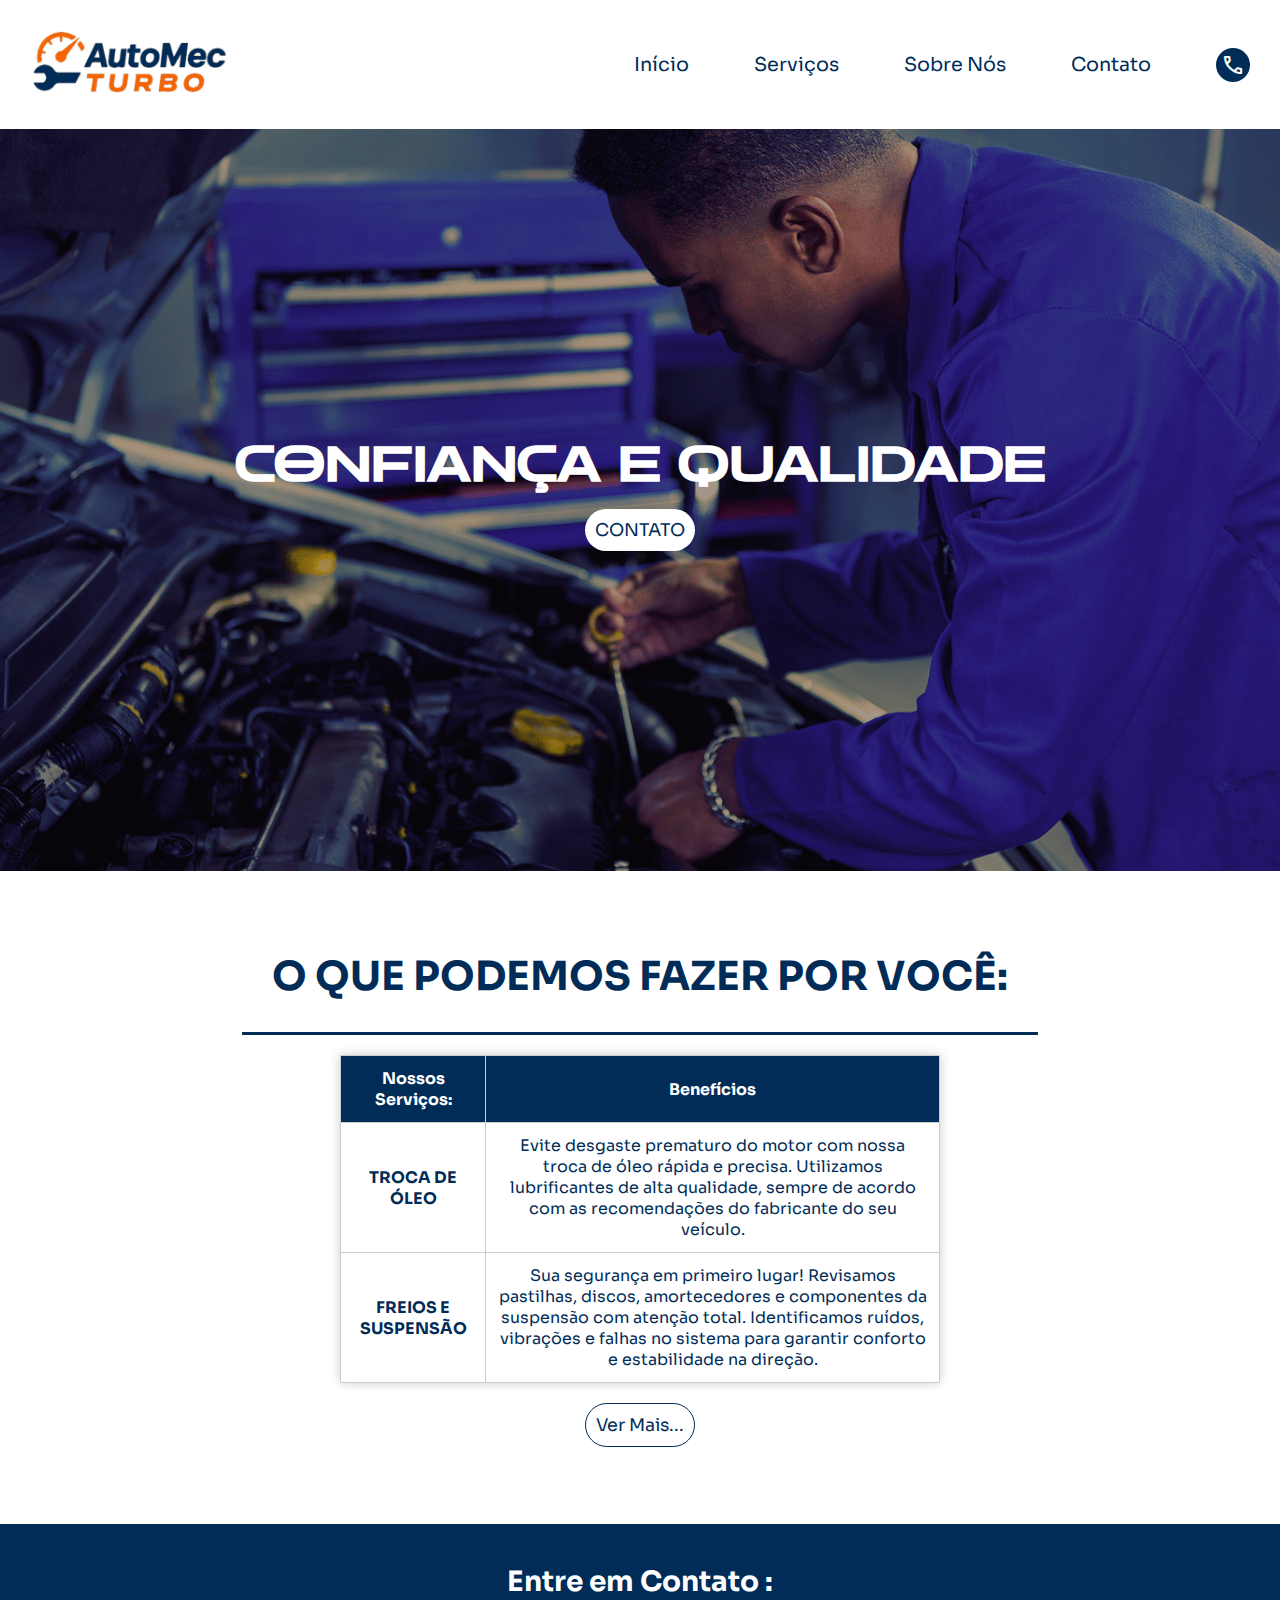
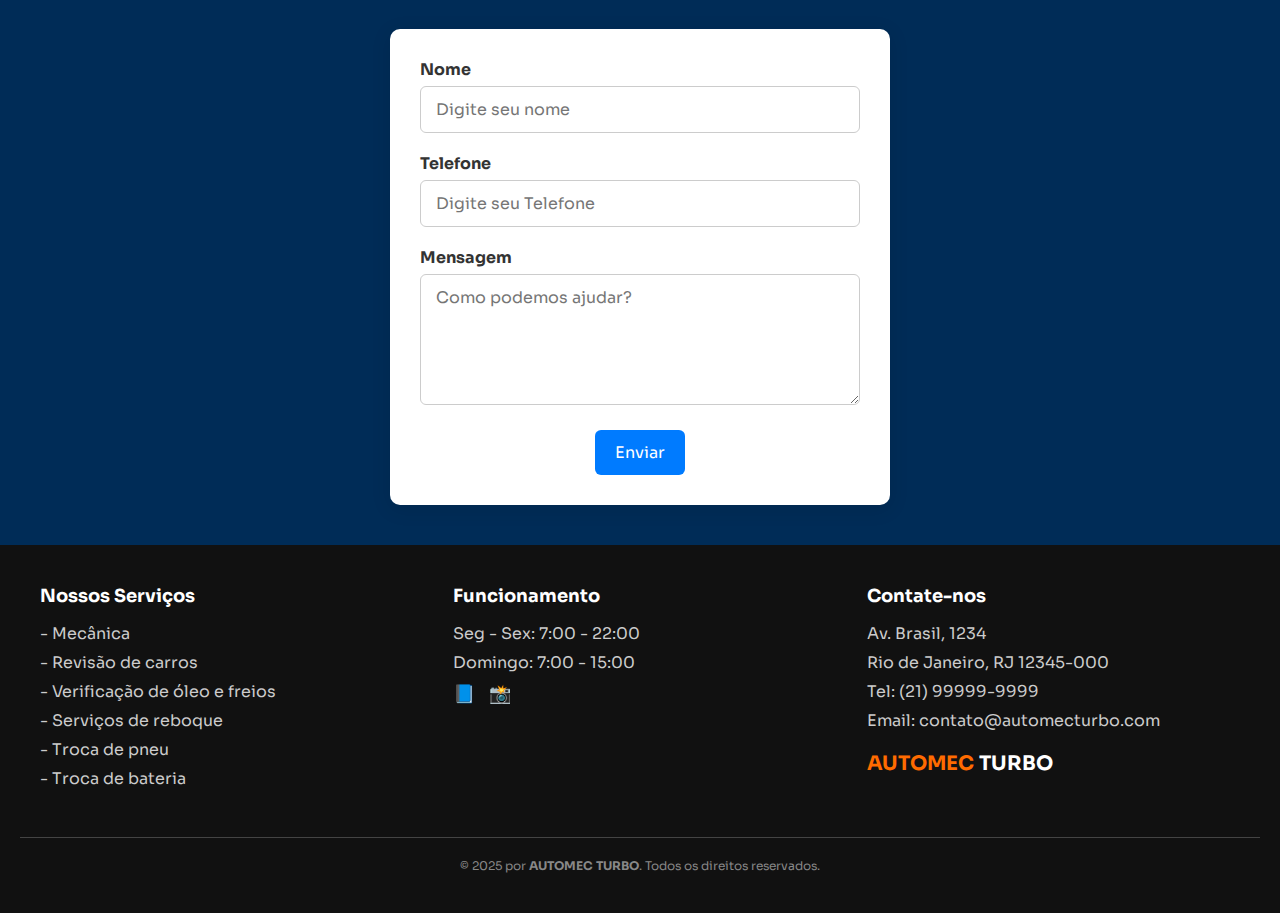
<file: index.html>
<!DOCTYPE html>
<html lang="pt-br">
<head>
  <meta charset="UTF-8">
  <meta name="viewport" content="width=device-width, initial-scale=1.0">
  <title>AutoMec Turbo</title>
  <link rel="stylesheet" href="style.css">
  
  <link rel="stylesheet" href="https://fonts.googleapis.com/css2?family=Material+Symbols+Outlined:opsz,wght,FILL,GRAD@24,400,0,0&icon_names=call" />
  <link rel="shortcut icon" href="imagens/icons8-configurações-50.png" type="image/x-icon">
</head>
<body>

  <!-- ✅ BOTÃO HAMBÚRGUER -->
  <div class="hamburger" id="hamburger">
    <span></span>
    <span></span>
    <span></span>
  </div>

  <!-- ✅ MENU LATERAL (DRAWER) -->
  <aside class="drawer-menu" id="drawerMenu">
    <ul>
      <li><a href="index.html">Início</a></li>
      <li><a href="servicos.html" target="_blank">Serviços</a></li>
      <li><a href="sobre.html" target="_blank">Sobre Nós</a></li>
      <li><a href="#forms">Contato</a></li>
    </ul>
  </aside>

  <!-- ✅ OVERLAY ESCURO -->
  <div class="overlay" id="overlay"></div>

  <header>
    <a href="#"><img src="imagens/1748964646875.png" alt="logotipo" width="200px"></a>
    <nav>
      <ul>
        <li><a href="index.html">Início</a></li>
        <li><a href="servicos.html" target="_blank">Serviços</a></li>
        <li><a href="sobre.html" target="_blank">Sobre Nós</a></li>
        <li><a href="#forms">Contato</a></li>
        <a href="#"><span class="material-symbols-outlined">call</span></a>
      </ul>
    </nav>
  </header>

  <section class="s1">
    <div class="titulo">
      <h2>Confiança e qualidade</h2>
      <a href="#forms"><button>CONTATO</button></a> 
    </div>
  </section>

  <section class="s2" id="servicos">
    <h2>O que podemos fazer por você:</h2>
    <table border="1"> 
      <thead>
        <tr>
          <th>Nossos Serviços:</th>
          <th>Benefícios</th>
        </tr>
      </thead>
      <tbody>
        <tr>
          <td class="negrito">Troca de Óleo</td>
          <td>Evite desgaste prematuro do motor com nossa troca de óleo rápida e precisa. Utilizamos lubrificantes de alta qualidade, sempre de acordo com as recomendações do fabricante do seu veículo.</td>
        </tr>
        <tr>
          <td class="negrito">Freios e Suspensão</td>
          <td>Sua segurança em primeiro lugar! Revisamos pastilhas, discos, amortecedores e componentes da suspensão com atenção total. Identificamos ruídos, vibrações e falhas no sistema para garantir conforto e estabilidade na direção.</td>
        </tr>
      </tbody>
    </table>
    <a href="servicos.html" target="_blank"><button>Ver Mais...</button></a>
  </section>

  <section class="form-section" id="forms">
  <h2>Entre em Contato :</h2>
  <form action="#" method="post" class="contact-form">
    <div class="form-group">
      <label for="nome">Nome</label>
      <input type="text" id="nome" name="nome" placeholder="Digite seu nome" required>
    </div>

    <div class="form-group">
      <label for="telefone">Telefone</label>
      <input type="tel" id="tel" name="tel" placeholder="Digite seu Telefone" required>
    </div>

    <div class="form-group">
      <label for="mensagem">Mensagem</label>
      <textarea id="mensagem" name="mensagem" rows="5" placeholder="Como podemos ajudar?" required></textarea>
    </div>

    <button type="submit">Enviar</button>
  </form>
</section>


  <footer>
    <div class="footer-container">
      <div class="footer-column">
        <h3>Nossos Serviços</h3>
        <ul>
          <li>- Mecânica</li>
          <li>- Revisão de carros</li>
          <li>- Verificação de óleo e freios</li>
          <li>- Serviços de reboque</li>
          <li>- Troca de pneu</li>
          <li>- Troca de bateria</li>
        </ul>
      </div>

      <div class="footer-column">
        <h3>Funcionamento</h3>
        <p>Seg - Sex: 7:00 - 22:00</p>
        <p>Domingo: 7:00 - 15:00</p>
        <div class="social-icons" style="margin-top: 10px;">
          <a href="#">📘</a>
          <a href="#">📸</a>
        </div>
      </div>

      <div class="footer-column">
        <h3>Contate-nos</h3>
        <p>Av. Brasil, 1234</p>
        <p>Rio de Janeiro, RJ 12345-000</p>
        <p>Tel: (21) 99999-9999</p>
        <p>Email: contato@automecturbo.com</p>
        <div class="logo-text">
          <strong>AUTOMEC</strong> <span>TURBO</span>
        </div>
      </div>
    </div>

    <div class="footer-bottom">
      © 2025 por <strong>AUTOMEC TURBO</strong>. Todos os direitos reservados.
    </div>
  </footer>

  <!-- ✅ SCRIPT DO MENU -->
  <script>
    const hamburger = document.getElementById("hamburger");
    const drawer = document.getElementById("drawerMenu");
    const overlay = document.getElementById("overlay");

    hamburger.addEventListener("click", () => {
      hamburger.classList.toggle("active");
      drawer.classList.toggle("open");
      overlay.classList.toggle("show");
    });

    overlay.addEventListener("click", () => {
      drawer.classList.remove("open");
      hamburger.classList.remove("active");
      overlay.classList.remove("show");
    });
  </script>

</body>
</html>
</file>
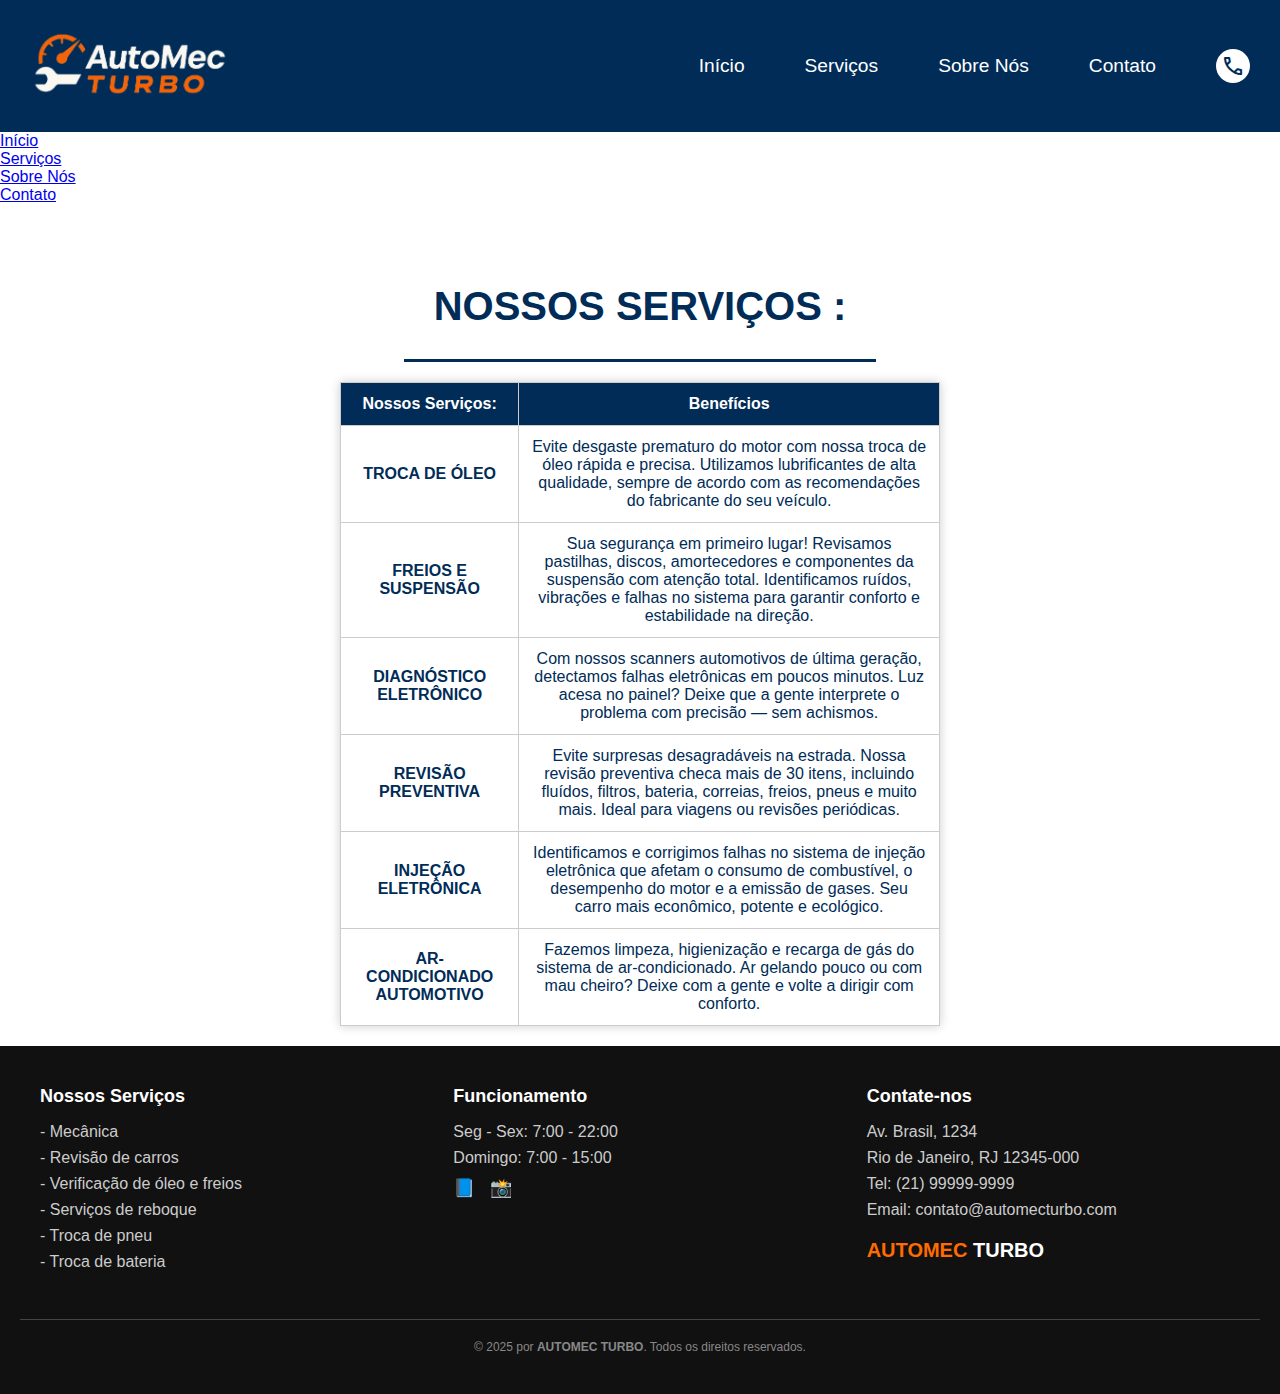
<file: servicos.html>
<!DOCTYPE html>
<html lang="pt-br">
<head>
    <meta charset="UTF-8">
    <meta name="viewport" content="width=device-width, initial-scale=1.0">
    <title>Serviços</title>
    <link rel="stylesheet" href="servicos.css">
    <link rel="shortcut icon" href="imagens/icons8-configurações-50.png" type="image/x-icon">
    <link rel="stylesheet" href="https://fonts.googleapis.com/css2?family=Material+Symbols+Outlined:opsz,wght,FILL,GRAD@24,400,0,0&icon_names=call" />
    
    
</head>
<body>

  <header>
  <a href="#"><img src="imagens/1748962996228.png" alt="logotipo" width="200px"></a>

  <!-- BOTÃO HAMBURGER -->
  <div class="hamburger" id="hamburger">
    <span></span>
    <span></span>
    <span></span>
  </div>

  <!-- MENU NAVIGATION -->
  <nav>
    <ul>
      <li><a href="index.html" target="_blank">Início</a></li>
      <li><a href="#servicos">Serviços</a></li>
      <li><a href="sobre.html" target="_blank">Sobre Nós</a></li>
      <li><a href="#">Contato</a></li>
      <a href="#"><span class="material-symbols-outlined">call</span></a>
    </ul>
  </nav>
</header>

<!-- DRAWER MENU (menu lateral para mobile) -->
<aside class="drawer-menu" id="drawerMenu">
  <ul>
    <li><a href="index.html" target="_blank">Início</a></li>
    <li><a href="#servicos">Serviços</a></li>
    <li><a href="sobre.html" target="_blank">Sobre Nós</a></li>
    <li><a href="#">Contato</a></li>
  </ul>
</aside>

<!-- OVERLAY -->
<div class="overlay" id="overlay"></div>

    <section class="s2" id="servicos" >
        <h2>Nossos Serviços :</h2>

        <table border="1"> 
        <thead>
            <tr>
            <th>Nossos Serviços:</th>
            <th>Benefícios</th>
            </tr>
        </thead>
        <tbody>
            <tr>
            <td class="negrito">Troca de Óleo</td>
            <td>Evite desgaste prematuro do motor com nossa troca de óleo rápida e precisa. Utilizamos lubrificantes de alta qualidade, sempre de acordo com as recomendações do fabricante do seu veículo.</td>
            </tr>
            <tr>
            <td class="negrito">Freios e Suspensão</td>
            <td>Sua segurança em primeiro lugar! Revisamos pastilhas, discos, amortecedores e componentes da suspensão com atenção total. Identificamos ruídos, vibrações e falhas no sistema para garantir conforto e estabilidade na direção.</td>
            </tr>
            <tr>
            <td class="negrito">Diagnóstico Eletrônico</td>
            <td>Com nossos scanners automotivos de última geração, detectamos falhas eletrônicas em poucos minutos. Luz acesa no painel? Deixe que a gente interprete o problema com precisão — sem achismos.</td>
            </tr>
            <tr>
            <td class="negrito">Revisão Preventiva</td>
            <td>Evite surpresas desagradáveis na estrada. Nossa revisão preventiva checa mais de 30 itens, incluindo fluídos, filtros, bateria, correias, freios, pneus e muito mais. Ideal para viagens ou revisões periódicas.

            </td>
            </tr>
            <tr>
            <td class="negrito">Injeção Eletrônica</td>
            <td>Identificamos e corrigimos falhas no sistema de injeção eletrônica que afetam o consumo de combustível, o desempenho do motor e a emissão de gases. Seu carro mais econômico, potente e ecológico.</td>
            </tr>
            <tr>
            <td class="negrito">Ar-condicionado Automotivo</td>
            <td>Fazemos limpeza, higienização e recarga de gás do sistema de ar-condicionado. Ar gelando pouco ou com mau cheiro? Deixe com a gente e volte a dirigir com conforto.</td>
            </tr>
        </tbody>
        </table>
    </section>

         <footer>
  <div class="footer-container">

    <div class="footer-column">
      <h3>Nossos Serviços</h3>
      <ul>
        <li>- Mecânica</li>
        <li>- Revisão de carros</li>
        <li>- Verificação de óleo e freios</li>
        <li>- Serviços de reboque</li>
        <li>- Troca de pneu</li>
        <li>- Troca de bateria</li>
      </ul>
    </div>

    <div class="footer-column">
      <h3>Funcionamento</h3>
      <p>Seg - Sex: 7:00 - 22:00</p>
      <p>Domingo: 7:00 - 15:00</p>
      <div class="social-icons" style="margin-top: 10px;">
        <a href="#">📘</a>
        <a href="#">📸</a>
      </div>
    </div>

    <div class="footer-column">
      <h3>Contate-nos</h3>
      <p>Av. Brasil, 1234</p>
      <p>Rio de Janeiro, RJ 12345-000</p>
      <p>Tel: (21) 99999-9999</p>
      <p>Email: contato@automecturbo.com</p>
      <div class="logo-text">
        <strong>AUTOMEC</strong> <span>TURBO</span>
      </div>
    </div>

  </div>

  <div class="footer-bottom">
    © 2025 por <strong>AUTOMEC TURBO</strong>. Todos os direitos reservados.
  </div>
</footer>

<script>
  const hamburger = document.getElementById("hamburger");
  const drawer = document.getElementById("drawerMenu");
  const overlay = document.getElementById("overlay");

  hamburger.addEventListener("click", () => {
    hamburger.classList.toggle("active");
    drawer.classList.toggle("open");
    overlay.classList.toggle("show");
  });

  overlay.addEventListener("click", () => {
    drawer.classList.remove("open");
    hamburger.classList.remove("active");
    overlay.classList.remove("show");
  });
</script>

</body>
</html>
</file>
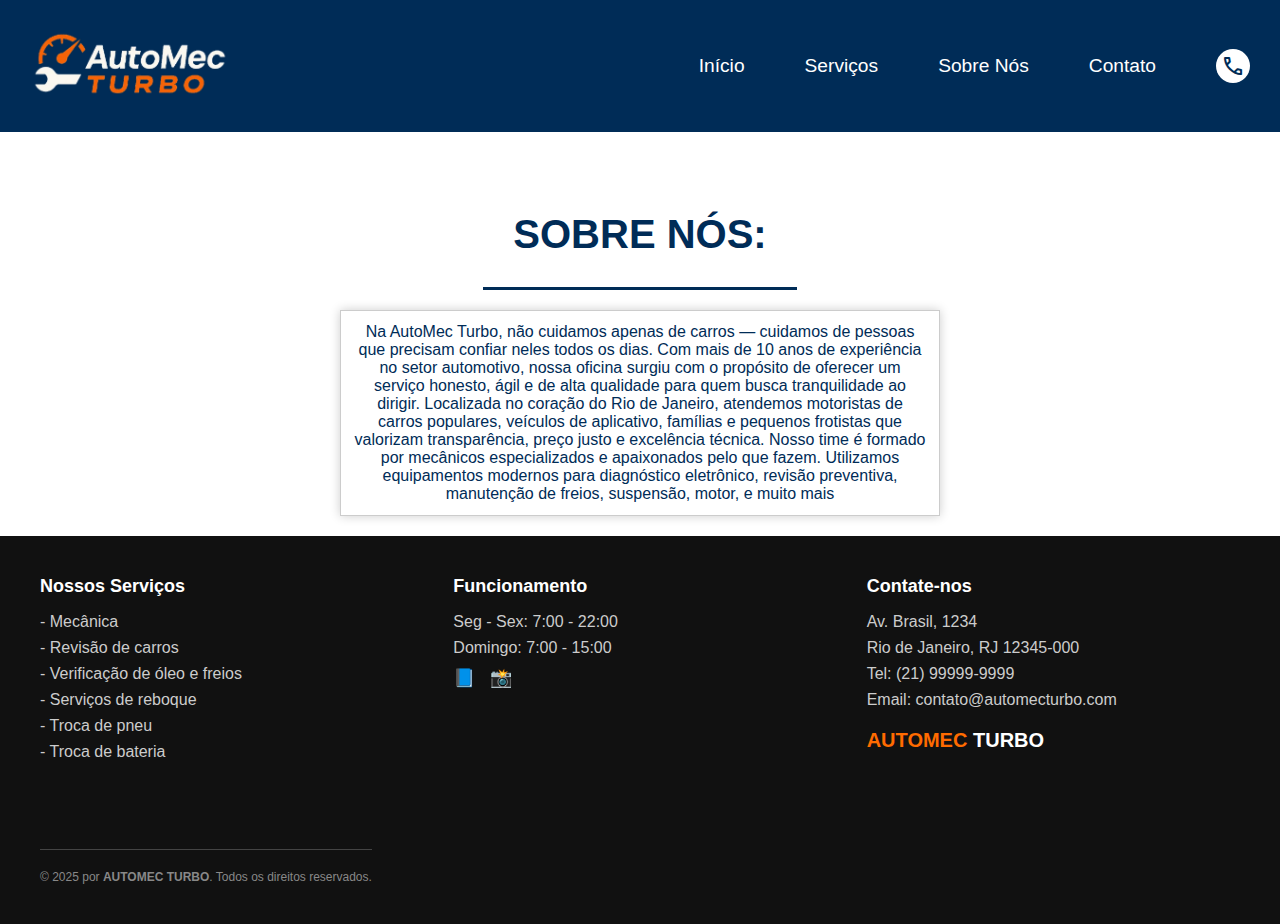
<file: sobre.html>
<!DOCTYPE html>
<html lang="pt-br">
<head>
    <meta charset="UTF-8">
    <meta name="viewport" content="width=device-width, initial-scale=1.0">
    <title>Sobre Nós</title>
    <link rel="stylesheet" href="servicos.css">
    <link rel="shortcut icon" href="imagens/icons8-configurações-50.png" type="image/x-icon">
    <link rel="stylesheet" href="https://fonts.googleapis.com/css2?family=Material+Symbols+Outlined:opsz,wght,FILL,GRAD@24,400,0,0&icon_names=call" />
    
    
</head>
<body>

     <header>
        <a href="#"><img src="imagens/1748962996228.png" alt="logotipo" width="200px"></a>
        <nav>
            <ul>
                <li><a href="index.html" target="_blank">Início</a></li>
                <li><a href="servicos.html" target="_blank">Serviços</a></li>
                <li><a href="#">Sobre Nós</a></li>
            
                <li><a href="#">Contato</a></li>
                <a href="#"><span class="material-symbols-outlined">call</span></a>
            </ul>
        </nav>
    </header>
    <section class="s2" id="servicos" >
        <h2>Sobre Nós:</h2>
        
        <table border="1"> 
        <tbody>
            <tr>
            
            <td>Na AutoMec Turbo, não cuidamos apenas de carros — cuidamos de pessoas que precisam confiar neles todos os dias.

            Com mais de 10 anos de experiência no setor automotivo, nossa oficina surgiu com o propósito de oferecer um serviço honesto, ágil e de alta qualidade para quem busca tranquilidade ao dirigir. Localizada no coração do Rio de Janeiro, atendemos motoristas de carros populares, veículos de aplicativo, famílias e pequenos frotistas que valorizam transparência, preço justo e excelência técnica.

            Nosso time é formado por mecânicos especializados e apaixonados pelo que fazem. Utilizamos equipamentos modernos para diagnóstico eletrônico, revisão preventiva, manutenção de freios, suspensão, motor, e muito mais</td>
            </tr>
        </tbody>
        </table>
    </section>

<footer>
    <div class="footer-container">
    <div class="footer-column">
      <h3>Nossos Serviços</h3>
      <ul>
        <li>- Mecânica</li>
        <li>- Revisão de carros</li>
        <li>- Verificação de óleo e freios</li>
        <li>- Serviços de reboque</li>
        <li>- Troca de pneu</li>
        <li>- Troca de bateria</li>
      </ul>
    </div>

    <div class="footer-column">
      <h3>Funcionamento</h3>
      <p>Seg - Sex: 7:00 - 22:00</p>
      <p>Domingo: 7:00 - 15:00</p>
      <div class="social-icons" style="margin-top: 10px;">
        <a href="#">📘</a>
        <a href="#">📸</a>
      </div>
    </div>

    <div class="footer-column">
      <h3>Contate-nos</h3>
      <p>Av. Brasil, 1234</p>
      <p>Rio de Janeiro, RJ 12345-000</p>
      <p>Tel: (21) 99999-9999</p>
      <p>Email: contato@automecturbo.com</p>
      <div class="logo-text">
        <strong>AUTOMEC</strong> <span>TURBO</span>
      </div>
    </div>

  

  <div class="footer-bottom">
    © 2025 por <strong>AUTOMEC TURBO</strong>. Todos os direitos reservados.
  </div>
</footer>
</body>
</html>
</file>
<file: style.css>
@charset "UTF-8";

/* ==========================
   IMPORTAÇÃO DE FONTES
   ========================== */
@import url('https://fonts.googleapis.com/css2?family=Bebas+Neue&family=Gloria+Hallelujah&family=Indie+Flower&family=Sora:wght@100..800&family=Shadows+Into+Light&family=Zen+Dots&display=swap');

/* ==========================
   VARIÁVEIS CSS
   ========================== */
:root {
  --primary: #002C57;
  --white: #ffffff;
  --black: #000000;
  --font-sora: 'Sora', sans-serif;
  --font-zen: 'Zen Dots', sans-serif;
}

/* ==========================
   RESET E GERAL
   ========================== */
* {
  margin: 0;
  padding: 0;
  box-sizing: border-box;
  font-family: var(--font-sora);
}

html {
  scroll-behavior: smooth;
}

body {
  display: flex;
  flex-direction: column;
  background: var(--black) url("imagens/Design sem nome.png") center no-repeat fixed;
  background-size: cover;
  color: var(--white);
}

/* ==========================
   COMPONENTES REUTILIZÁVEIS
   ========================== */


.fade-in-up {
  animation: fadeInUp 1.5s ease-out;
}

/* ==========================
   HEADER
   ========================== */
header {
  display: flex;
  align-items: center;
  justify-content: space-between;
  gap: 90px;
  padding: 30px;
  top: 0;
  z-index: 1;
  position: sticky;
  background-color: var(--white);
}

header nav ul {
  display: flex;
  align-items: center;
  justify-content: center;
  gap: 65px;
  list-style: none;
  transition: all 0.4s ease;
}

header nav ul li a {
  color: var(--primary);
  font-size: 1.2rem;
  text-decoration: none;
  transition: all 0.4s ease;
}

header nav ul li a:hover {
  text-decoration: underline 3px;
  color: var(--primary);
}

header nav ul span {
  color: var(--white);
  background-color: var(--primary);
  border-radius: 100px;
  padding: 5px;
  transition: 0.5s;
}

header nav ul span:hover {
  color: var(--primary);
  background-color: var(--white);
  
}

/* ==========================
   PRIMEIRA SEÇÃO
   ========================== */
.s1 {
  display: flex;
  align-items: center;
  justify-content: center;
  text-align: center;
}

.s1 .titulo {
  margin-top: 24%;
}

.s1 .titulo h2 {
  font-family: var(--font-zen);
  text-transform: uppercase;
  font-size: clamp(2rem, 5vw, 3rem);
}

.s1 .titulo a button {
  
    margin-top: 15px;
    padding: 10px;
    border-radius: 100px;
    border: none;
    background-color: white;
    color: #002C57;
    cursor: pointer;
    transition: all 0.5s ease;
    font-size: 1.1rem;
}

.s1 .titulo a button:hover {
    background-color:#002C57;
    color: white;
    
}

/* ==========================
   ANIMAÇÃO DE ENTRADA
   ========================== */
@keyframes fadeInUp {
  0% {
    opacity: 0;
    transform: translateY(30px);
  }
  100% {
    opacity: 1;
    transform: translateY(0);
  }
}

/* ==========================
   SEGUNDA SEÇÃO
   ========================== */
.s2 {
  background-color: var(--white);
  margin-top: 25%;
  padding: 50px 0 6% 0;
  display: flex;
  flex-direction: column;
  align-items: center;
  justify-content: center;
  text-align: center;
  color: var(--primary);
}

.s2 h2 {
  padding: 30px;
  border-radius: 20px 20px 0 0;
  font-size: 2.5rem;
  border-bottom: 3px solid var(--primary);
  text-transform: uppercase;
}

.negrito {
  text-transform: uppercase;
  font-weight: bolder;
}

/* Tabela */
table {
  width: 100%;
  max-width: 600px;
  margin: 20px auto;
  border-collapse: collapse;
  font-family: var(--font-sora);
  background-color: var(--white);
  color: var(--primary);
  box-shadow: 0 0 10px rgba(0,0,0,0.2);
}

th, td {
  padding: 12px;
  text-align: center;
  border: 1px solid #ccc;
}

thead {
  background-color: var(--primary);
  color: var(--white);
}
.s2 a  button {
    padding: 10px;
    border-radius: 100px;
    border: #002C57 1px solid;
    background-color: white;
    color: #002C57;
    cursor: pointer;
    transition: all 0.5s ease;
    font-size: 1.1rem;
    
    
}

.s2 a button:hover {
    background-color:#002C57;
    color: white;
}
/* ==========================
   FOOTER
   ========================== */
footer {
  background-color: #111;
  color: #ccc;
  padding: 40px 20px;
  font-family: var(--font-sora);
}

.footer-container {
  max-width: 1200px;
  margin: 0 auto;
  display: flex;
  flex-wrap: wrap;
  justify-content: space-between;
  gap: 40px;
}

.footer-column {
  flex: 1 1 250px;
}

.footer-column h3 {
  color: var(--white);
  font-size: 18px;
  margin-bottom: 16px;
}

.footer-column ul,
.footer-column ul li,
.footer-column p {
  margin-bottom: 8px;
  list-style: none;
}

.social-icons a {
  display: inline-block;
  margin-right: 10px;
  color: #ccc;
  font-size: 18px;
  text-decoration: none;
}

.social-icons a:hover {
  color: var(--white);
}

.logo-text {
  font-size: 20px;
  margin-top: 20px;
}

.logo-text span {
  color: var(--white);
  font-weight: bold;
}

.logo-text strong {
  color: #FF6B00;
}

.footer-bottom {
  border-top: 1px solid #444;
  text-align: center;
  margin-top: 40px;
  padding-top: 20px;
  font-size: 12px;
  color: #888;
}

/* ==========================
   RESPONSIVO
   ========================== */
@media (max-width: 768px) {
  header {
    flex-direction: column;
    gap: 20px;
    padding: 20px;
  }

  header nav ul {
    flex-direction: column;
    gap: 20px;
  }

  .s1 .titulo {
    margin-top: 40%;
    padding: 0 20px;
  }

  .s1 .titulo h2 {
    font-size: 2rem;
  }

  .btn {
    width: 100%;
    max-width: 300px;
  }

  .footer-container {
    flex-direction: column;
    align-items: center;
    text-align: center;
  }
}


/* ==========================
   MENU HAMBÚRGUER (MOBILE)
   ========================== */
.hamburger {
  display: none;
  flex-direction: column;
  justify-content: space-between;
  width: 30px;
  height: 20px;
  cursor: pointer;
  z-index: 1001;
  position: fixed;
  top: 30px;
  left: 30px;
}

.hamburger span {
  display: block;
  height: 4px;
  width: 100%;
  background: var(--primary);
  border-radius: 5px;
  transition: 0.3s ease;
}

/* Animação do botão ao ativar */
.hamburger.active span:nth-child(1) {
  transform: rotate(45deg) translate(5px, 5px);
}

.hamburger.active span:nth-child(2) {
  opacity: 0;
}

.hamburger.active span:nth-child(3) {
  transform: rotate(-45deg) translate(5px, -5px);
}

/* Menu Lateral */
.drawer-menu {
  position: fixed;
  top: 0;
  left: -250px;
  width: 220px;
  height: 100%;
  background-color: var(--white);
  box-shadow: 2px 0 10px rgba(0, 0, 0, 0.3);
  z-index: 1000;
  transition: left 0.3s ease;
  padding: 60px 20px;
}

.drawer-menu.open {
  left: 0;
}

.drawer-menu ul {
  list-style: none;
  display: flex;
  flex-direction: column;
  gap: 25px;
}

.drawer-menu ul li a {
  text-decoration: none;
  color: var(--primary);
  font-size: 1.2rem;
  font-weight: 600;
  transition: 0.3s;
}

.drawer-menu ul li a:hover {
  color: #FF6B00;
}

/* Overlay escuro ao fundo */
.overlay {
  position: fixed;
  top: 0;
  left: 0;
  width: 100%;
  height: 100%;
  background-color: rgba(0,0,0,0.6);
  opacity: 0;
  visibility: hidden;
  z-index: 999;
  transition: 0.3s ease;
}

.overlay.show {
  opacity: 1;
  visibility: visible;
}

/* Mostrar o botão apenas em telas pequenas */
@media (max-width: 768px) {
  .hamburger {
    display: flex;
  }

  header nav {
    display: none; /* Esconde o menu padrão */
  }
}



.form-section {
  background-color: #002C57;
  padding: 40px 20px;
  
  text-align: center;
}

.form-section h2 {
  font-size: 28px;
  margin-bottom: 30px;
  color: white;
}

.contact-form {
  max-width: 500px;
  margin: 0 auto;
  background-color: #ffffff;
  padding: 30px;
  border-radius: 10px;
  box-shadow: 0 4px 20px rgba(0, 0, 0, 0.1);
}

.form-group {
  text-align: left;
  margin-bottom: 20px;
}

.form-group label {
  display: block;
  margin-bottom: 6px;
  font-weight: bold;
  color: #333;
}

.form-group input,
.form-group textarea {
  width: 100%;
  padding: 12px 15px;
  border: 1px solid #ccc;
  border-radius: 6px;
  font-size: 16px;
  transition: border-color 0.3s ease;
}

.form-group input:focus,
.form-group textarea:focus {
  border-color: #007BFF;
  outline: none;
}

button[type="submit"] {
  background-color: #007BFF;
  color: white;
  font-size: 16px;
  border: none;
  padding: 12px 20px;
  border-radius: 6px;
  cursor: pointer;
  transition: background-color 0.3s ease;
}

button[type="submit"]:hover {
  background-color: #0056b3;
}

/* Responsivo */
@media (max-width: 600px) {
  .contact-form {
    padding: 20px;
  }
}
</file>
<file: servicos.css>
@charset "UTF-8";

@import url('https://fonts.googleapis.com/css2?family=Bebas+Neue&family=Gloria+Hallelujah&family=Indie+Flower&family=Sora:wght@100..800&family=Shadows+Into+Light&family=Zen+Dots&display=swap');

* {
  padding: 0px;
  margin: 0px;
  box-sizing: border-box;
  font-family: Arial, Helvetica, sans-serif;
}

/* HEADER */
header {
  display: flex;
  align-items: center;
  justify-content: space-between;
  gap: 90px;
  padding: 30px;
  top: 0;
  z-index: 1;
  position: sticky;
  background-color: #002C57;
  flex-wrap: wrap;
}

header nav ul {
  display: flex;
  align-items: center;
  justify-content: center;
  gap: 60px;
  list-style: none;
  transition: all 0.4s ease;
  flex-wrap: wrap;
}

header nav ul li a {
  color: white;
  font-size: 1.2rem;
  text-decoration: none;
  transition: all 0.4s ease;
}

header nav ul li a:hover {
  text-decoration: underline 3px;
}

header nav ul span {
  color: #002C57;
  background-color: white;
  border-radius: 100px;
  padding: 5px;
}

header nav ul span:hover {
    transition: 0.5s;
    color:white;
    background-color: #002C57;
    border-radius: 100px;
    padding: 5px;
}

/* SEÇÃO 2 */
.s2 {
  background-color: white;
  padding-top: 50px;
  display: flex;
  flex-flow: column wrap;
  align-items: center;
  justify-content: center;
  text-align: center;
  
}

.s2 h2 {
  padding: 30px;
  border-radius: 20px 20px 0px 0px;
  font-size: 2.5rem;
  color: #002C57;
  border-bottom: #002C57 3px solid;
  text-transform: uppercase;
}

table {
  width: 100%;
  max-width: 600px;
  margin: 20px auto;
  border-collapse: collapse;
  font-family: Arial, sans-serif;
  background-color: white;
  color: #002C57;
  box-shadow: 0 0 10px rgba(0, 0, 0, 0.2);
  overflow-x: auto;
}

.negrito {
  text-transform: uppercase;
  font-weight: bolder;
}

th, td {
  padding: 12px;
  text-align: center;
  border: 1px solid #ccc;
}

thead {
  background-color: #002C57;
  color: white;
}

.s2 a button {
  padding: 10px;
  border-radius: 100px;
  border: #002C57 1px solid;
  background-color: white;
  color: #002C57;
  cursor: pointer;
  transition: all 0.5s ease;
  font-size: 1.1rem;
}

.s2 a button:hover {
  background-color: #002C57;
  color: white;
}

/* FOOTER */
footer {
  background-color: #111;
  color: #ccc;
  padding: 40px 20px;
  font-family: Arial, sans-serif;
  width: 100%;

}

.footer-container {
  max-width: 1200px;
  margin: 0 auto;
  display: flex;
  flex-wrap: wrap;
  justify-content: space-between;
  gap: 40px;
}

.footer-column {
  flex: 1 1 250px;
}

.footer-column h3 {
  color: #fff;
  font-size: 18px;
  margin-bottom: 16px;
}

.footer-column ul {
  list-style: none;
}

.footer-column ul li {
  margin-bottom: 8px;
}

.footer-column p {
  margin-bottom: 8px;
}

.social-icons a {
  display: inline-block;
  margin-right: 10px;
  color: #ccc;
  font-size: 18px;
  text-decoration: none;
}

.social-icons a:hover {
  color: #fff;
}

.logo-text {
  font-size: 20px;
  margin-top: 20px;
}

.logo-text span {
  color: #fff;
  font-weight: bold;
}

.logo-text strong {
  color: #FF6B00;
}

.footer-bottom {
  border-top: 1px solid #444;
  text-align: center;
  margin-top: 40px;
  padding-top: 20px;
  font-size: 12px;
  color: #888;
}

/* ✅ RESPONSIVO */
@media (max-width: 768px) {
  header {
    flex-direction: column;
    align-items: center;
    gap: 20px;
    padding: 20px;
  }

  header nav ul {
    flex-direction: column;
    gap: 15px;
  }

  .s2 h2 {
    font-size: 1.8rem;
    padding: 20px;
  }

  table {
    width: 100%;
    display: block;
    overflow-x: auto;
  }

  .s2 a button {
    font-size: 1rem;
    width: 90%;
    max-width: 300px;
  }

  .footer-container {
    flex-direction: column;
    align-items: center;
    text-align: center;
  }

  .footer-column {
    width: 100%;
    margin-bottom: 20px;
  }

  .logo-text {
    font-size: 18px;
  }
}
</file>
